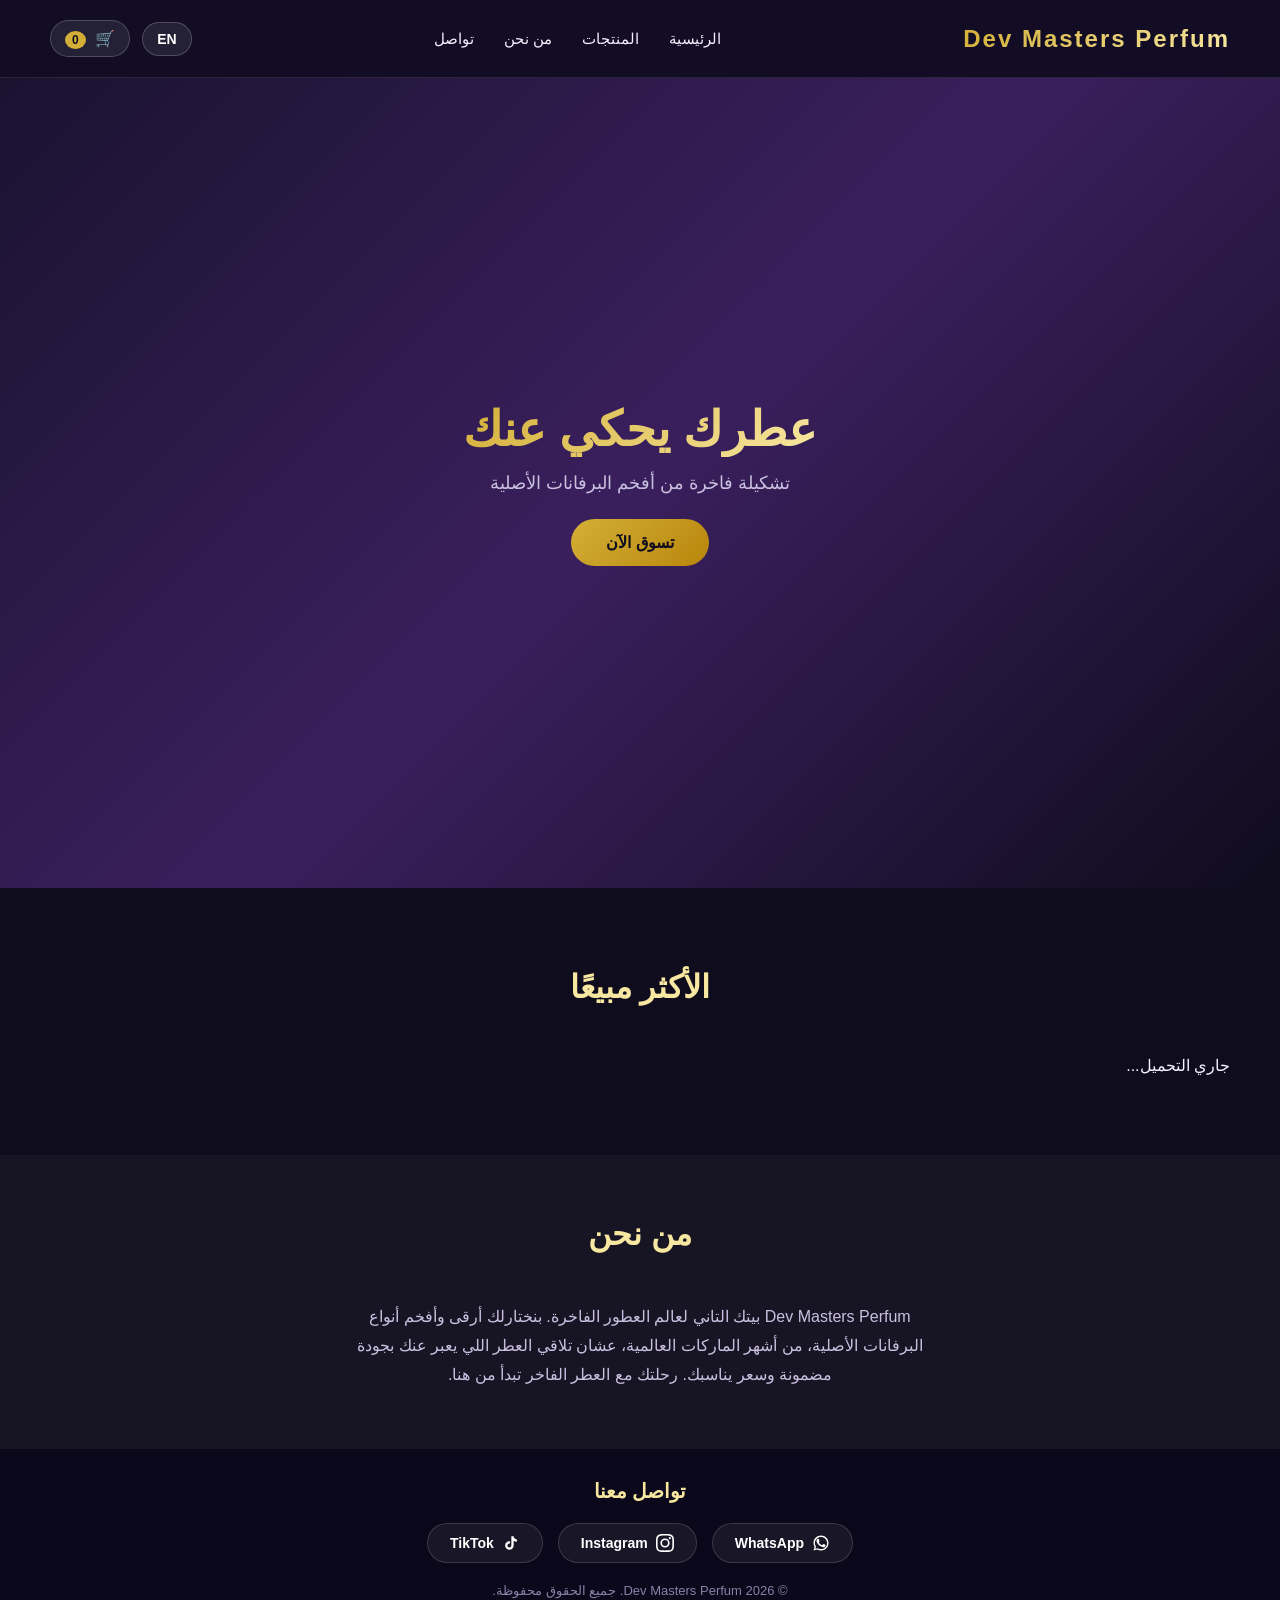
<file: index.html>
<!DOCTYPE html>
<html lang="ar" dir="rtl" id="htmlRoot">
<head>
  <meta charset="UTF-8">
    <meta name="viewport" content="width=device-width, initial-scale=1.0">

  <title>Dev Masters Store</title>
  <link rel="stylesheet" href="style.css">
</head>
<body>

  <header class="navbar">
    <div class="logo">Dev Masters Perfum</div>
    <nav class="nav-links">
      <a href="index.html" data-ar="الرئيسية" data-en="Home">الرئيسية</a>
      <a href="products.html" data-ar="المنتجات" data-en="Products">المنتجات</a>
      <a href="#about" data-ar="من نحن" data-en="About">من نحن</a>
      <a href="#contact" data-ar="تواصل" data-en="Contact">تواصل</a>
    </nav>
    <div class="nav-actions">
      <button class="lang-btn" id="langBtn">EN</button>
      <button class="cart-btn" id="cartBtn">
        🛒 <span class="cart-count" id="cartCount">0</span>
      </button>
    </div>
  </header>

  <section class="hero" id="home">
    <div class="hero-content">
      <h1 data-ar="عطرك يحكي عنك" data-en="Your Scent Speaks For You">عطرك يحكي عنك</h1>
      <p data-ar="تشكيلة فاخرة من أفخم البرفانات الأصلية" data-en="A luxury collection of the finest original perfumes">تشكيلة فاخرة من أفخم البرفانات الأصلية</p>
      <a href="products.html" class="btn-primary" data-ar="تسوق الآن" data-en="Shop Now">تسوق الآن</a>
    </div>
  </section>

  <section class="products" id="trending">
    <h2 class="section-title" data-ar="الأكثر مبيعًا" data-en="Trending Now">الأكثر مبيعًا</h2>
    <div class="products-grid" id="trendingGrid"></div>
  </section>

  <section class="about" id="about">
  <h2 class="section-title" data-ar="من نحن" data-en="About Us">من نحن</h2>
  <p data-ar="Dev Masters Perfum بيتك التاني لعالم العطور الفاخرة. بنختارلك أرقى وأفخم أنواع البرفانات الأصلية، من أشهر الماركات العالمية، عشان تلاقي العطر اللي يعبر عنك بجودة مضمونة وسعر يناسبك. رحلتك مع العطر الفاخر تبدأ من هنا." data-en="Dev Masters Perfum is your gateway to the world of luxury fragrances. We handpick the finest original perfumes from the world's most renowned brands, so you can find the scent that truly represents you — guaranteed quality, prices that make sense. Your journey with luxury fragrance starts here.">Dev Masters Perfum بيتك التاني لعالم العطور الفاخرة. بنختارلك أرقى وأفخم أنواع البرفانات الأصلية، من أشهر الماركات العالمية، عشان تلاقي العطر اللي يعبر عنك بجودة مضمونة وسعر يناسبك. رحلتك مع العطر الفاخر تبدأ من هنا.</p>
</section>

  <footer id="contact">
  <h3 class="footer-title" data-ar="تواصل معنا" data-en="Get in Touch">تواصل معنا</h3>
  <div class="social-links">
  <a href="https://wa.me/201015263209" target="_blank" class="social-link whatsapp">
    <svg viewBox="0 0 24 24" width="18" height="18" fill="currentColor"><path d="M17.472 14.382c-.297-.149-1.758-.867-2.03-.967-.273-.099-.471-.148-.67.15-.197.297-.767.966-.94 1.164-.173.198-.347.223-.644.075-.297-.15-1.255-.463-2.39-1.475-.883-.788-1.48-1.761-1.653-2.059-.173-.297-.018-.458.13-.606.134-.133.298-.347.446-.52.149-.174.198-.298.298-.497.099-.198.05-.371-.025-.52-.075-.149-.669-1.612-.916-2.207-.242-.579-.487-.5-.669-.51-.173-.008-.371-.01-.57-.01-.198 0-.52.074-.792.372-.272.297-1.04 1.016-1.04 2.479 0 1.462 1.065 2.875 1.213 3.074.148.198 2.095 3.2 5.076 4.487.71.306 1.263.489 1.694.626.712.226 1.36.194 1.872.118.571-.085 1.758-.719 2.006-1.413.248-.694.248-1.289.173-1.413-.074-.124-.272-.198-.57-.347z"/><path d="M12.001 2C6.478 2 2 6.477 2 12c0 1.888.525 3.657 1.437 5.163L2 22l4.955-1.418A9.947 9.947 0 0012.001 22C17.523 22 22 17.523 22 12S17.523 2 12.001 2zm0 18.15a8.13 8.13 0 01-4.148-1.135l-.297-.176-3.096.885.897-2.995-.194-.308A8.139 8.139 0 013.85 12c0-4.494 3.657-8.15 8.151-8.15 4.493 0 8.15 3.656 8.15 8.15 0 4.494-3.657 8.15-8.15 8.15z"/></svg>
    <span>WhatsApp</span>
  </a>
  <a href="https://instagram.com/dev_masters_66" target="_blank" class="social-link instagram">
    <svg viewBox="0 0 24 24" width="18" height="18" fill="currentColor"><path d="M12 2.163c3.204 0 3.584.012 4.85.07 3.252.148 4.771 1.691 4.919 4.919.058 1.265.069 1.645.069 4.849 0 3.205-.012 3.584-.069 4.849-.149 3.225-1.664 4.771-4.919 4.919-1.266.058-1.644.07-4.85.07-3.204 0-3.584-.012-4.849-.07-3.26-.149-4.771-1.699-4.919-4.92-.058-1.265-.07-1.644-.07-4.849 0-3.204.013-3.583.07-4.849.149-3.227 1.664-4.771 4.919-4.919 1.266-.057 1.645-.069 4.849-.069zM12 0C8.741 0 8.332.014 7.052.072 2.695.272.273 2.69.073 7.052.014 8.332 0 8.741 0 12c0 3.259.014 3.668.072 4.948.2 4.358 2.618 6.78 6.98 6.98C8.332 23.986 8.741 24 12 24c3.259 0 3.668-.014 4.948-.072 4.354-.2 6.782-2.618 6.979-6.98.059-1.28.073-1.689.073-4.948 0-3.259-.014-3.668-.072-4.948-.196-4.354-2.617-6.78-6.979-6.98C15.668.014 15.259 0 12 0zm0 5.838a6.162 6.162 0 100 12.324 6.162 6.162 0 000-12.324zM12 16a4 4 0 110-8 4 4 0 010 8zm6.406-11.845a1.44 1.44 0 100 2.881 1.44 1.44 0 000-2.881z"/></svg>
    <span>Instagram</span>
  </a>
  <a href="https://tiktok.com/@dev.masters" target="_blank" class="social-link tiktok">
    <svg viewBox="0 0 24 24" width="18" height="18" fill="currentColor"><path d="M16.6 5.82s.51.5 0 0A4.278 4.278 0 0115.54 3h-3.09v12.4a2.592 2.592 0 01-2.59 2.5c-1.42 0-2.6-1.16-2.6-2.6 0-1.72 1.66-3.01 3.37-2.48V9.66c-3.45-.46-6.47 2.22-6.47 5.64 0 3.33 2.76 5.7 5.69 5.7 3.14 0 5.69-2.55 5.69-5.7V9.01a7.35 7.35 0 004.3 1.38V7.3s-1.88.09-3.24-1.48z"/></svg>
    <span>TikTok</span>
  </a>
</div>
  <p class="copyright" data-ar="© 2026 Dev Masters Perfum. جميع الحقوق محفوظة." data-en="© 2026 Dev Masters Perfum. All rights reserved.">© 2026 Dev Masters Perfum. جميع الحقوق محفوظة.</p>
</footer>

  <div class="cart-overlay" id="cartOverlay"></div>
  <aside class="cart-drawer" id="cartDrawer">
    <div class="cart-header">
      <h3 data-ar="سلة المشتريات" data-en="Shopping Cart">سلة المشتريات</h3>
      <button class="close-cart" id="closeCart">✕</button>
    </div>
    <div class="cart-items" id="cartItems">
      <p class="empty-cart" data-ar="السلة فارغة" data-en="Cart is empty">السلة فارغة</p>
    </div>
    <div class="cart-footer">
      <div class="cart-total">
        <span data-ar="الإجمالي:" data-en="Total:">الإجمالي:</span>
        <span id="cartTotal">0 ج.م</span>
      </div>
      <button class="checkout-btn" data-ar="إتمام الشراء" data-en="Checkout">إتمام الشراء</button>
    </div>
  </aside>

  <div class="modal-overlay" id="checkoutOverlay"></div>
  <div class="checkout-modal" id="checkoutModal">
    <div class="modal-header">
      <h3 data-ar="إتمام الطلب" data-en="Complete Order">إتمام الطلب</h3>
      <button class="close-modal" id="closeCheckout">✕</button>
    </div>
    <form id="checkoutForm" class="checkout-form">
      <label data-ar="الاسم" data-en="Name">الاسم</label>
      <input type="text" id="custName" required>

      <label data-ar="رقم التليفون" data-en="Phone Number">رقم التليفون</label>
      <input type="tel" id="custPhone" required>

      <label data-ar="طريقة الاستلام" data-en="Delivery Method">طريقة الاستلام</label>
      <div class="radio-group">
        <label><input type="radio" name="deliveryMethod" value="delivery" checked> <span data-ar="توصيل (+30 ج.م)" data-en="Delivery (+30 EGP)">توصيل (+30 ج.م)</span></label>
        <label><input type="radio" name="deliveryMethod" value="pickup"> <span data-ar="استلام من المحل (مجانًا)" data-en="Pickup from store (Free)">استلام من المحل (مجانًا)</span></label>
      </div>

      <div id="addressField">
        <label data-ar="العنوان" data-en="Address">العنوان</label>
        <input type="text" id="custAddress" required>
      </div>

      <label data-ar="طريقة الدفع" data-en="Payment Method">طريقة الدفع</label>
      <div class="radio-group">
        <label><input type="radio" name="paymentMethod" value="cash" checked> <span data-ar="دفع نقدي" data-en="Cash">دفع نقدي</span></label>
        <label><input type="radio" name="paymentMethod" value="wallet"> <span data-ar="محفظة إلكترونية" data-en="E-Wallet">محفظة إلكترونية</span></label>
      </div>

      <div class="modal-total">
        <span data-ar="الإجمالي:" data-en="Total:">الإجمالي:</span>
        <span id="modalTotal">0 ج.م</span>
      </div>

      <button type="submit" class="btn-primary" data-ar="تأكيد الطلب" data-en="Confirm Order">تأكيد الطلب</button>
    </form>
  </div>

  <script src="store.js"></script>
  <script src="script.js"></script>
</body>
</html>
</file>
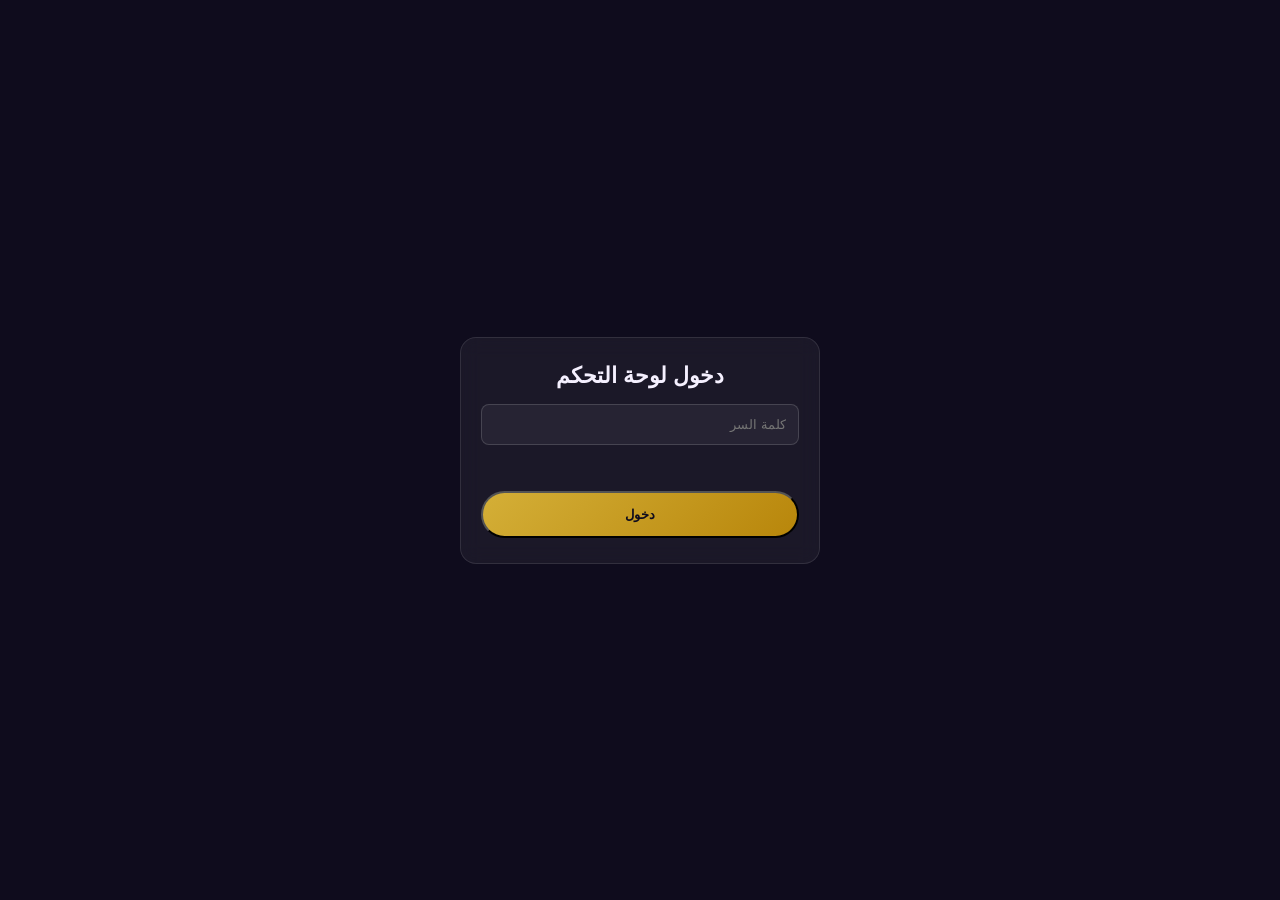
<file: admin.html>
<!DOCTYPE html>
<html lang="ar" dir="rtl">
<head>
  <meta charset="UTF-8">
    <meta name="viewport" content="width=device-width, initial-scale=1.0">

  <title>لوحة تحكم المحل</title>
  <link rel="stylesheet" href="style.css">
</head>
<body>

  <div class="admin-page">

    <div class="login-screen" id="loginScreen">
      <form id="loginForm" class="login-form">
        <h2>دخول لوحة التحكم</h2>
        <input type="password" id="adminPassword" placeholder="كلمة السر" required>
        <p class="login-error" id="loginError"></p>
        <button type="submit" class="btn-primary">دخول</button>
      </form>
    </div>

    <div class="dashboard hidden" id="dashboard">
      <header class="admin-header">
        <h2>لوحة تحكم المحل</h2>
        <div class="admin-tabs">
          <button class="admin-tab active" data-tab="ordersSection">الطلبات</button>
          <button class="admin-tab" data-tab="productsSection">المنتجات</button>
        </div>
      </header>

      <section class="admin-section" id="ordersSection">
        <h3>صندوق الطلبات</h3>
        <div id="ordersList"></div>
      </section>

      <section class="admin-section hidden" id="productsSection">
        <h3>المنتجات الحالية</h3>
        <div id="adminProductsList" class="admin-products-list"></div>

        <h3>إضافة منتج جديد</h3>
        <form id="addProductForm" class="add-product-form">
          <input type="text" id="newNameAr" placeholder="اسم المنتج (عربي)" required>
          <input type="text" id="newNameEn" placeholder="اسم المنتج (إنجليزي)" required>
          <input type="number" id="newPrice" placeholder="السعر" required>
          <select id="newCategory">
            <option value="men">رجالي</option>
            <option value="women">حريمي</option>
            <option value="unisex">يونيسكس</option>
          </select>
          <input type="text" id="newImage" placeholder="مسار الصورة (images/perfume7.jpg)">
          <label class="checkbox-label"><input type="checkbox" id="newTrending"> منتج رائج (يظهر بالرئيسية)</label>
          <button type="submit" class="btn-primary">إضافة المنتج</button>
        </form>
      </section>
    </div>

  </div>

  <script src="store.js"></script>
  <script src="admin.js"></script>
</body>
</html>
</file>
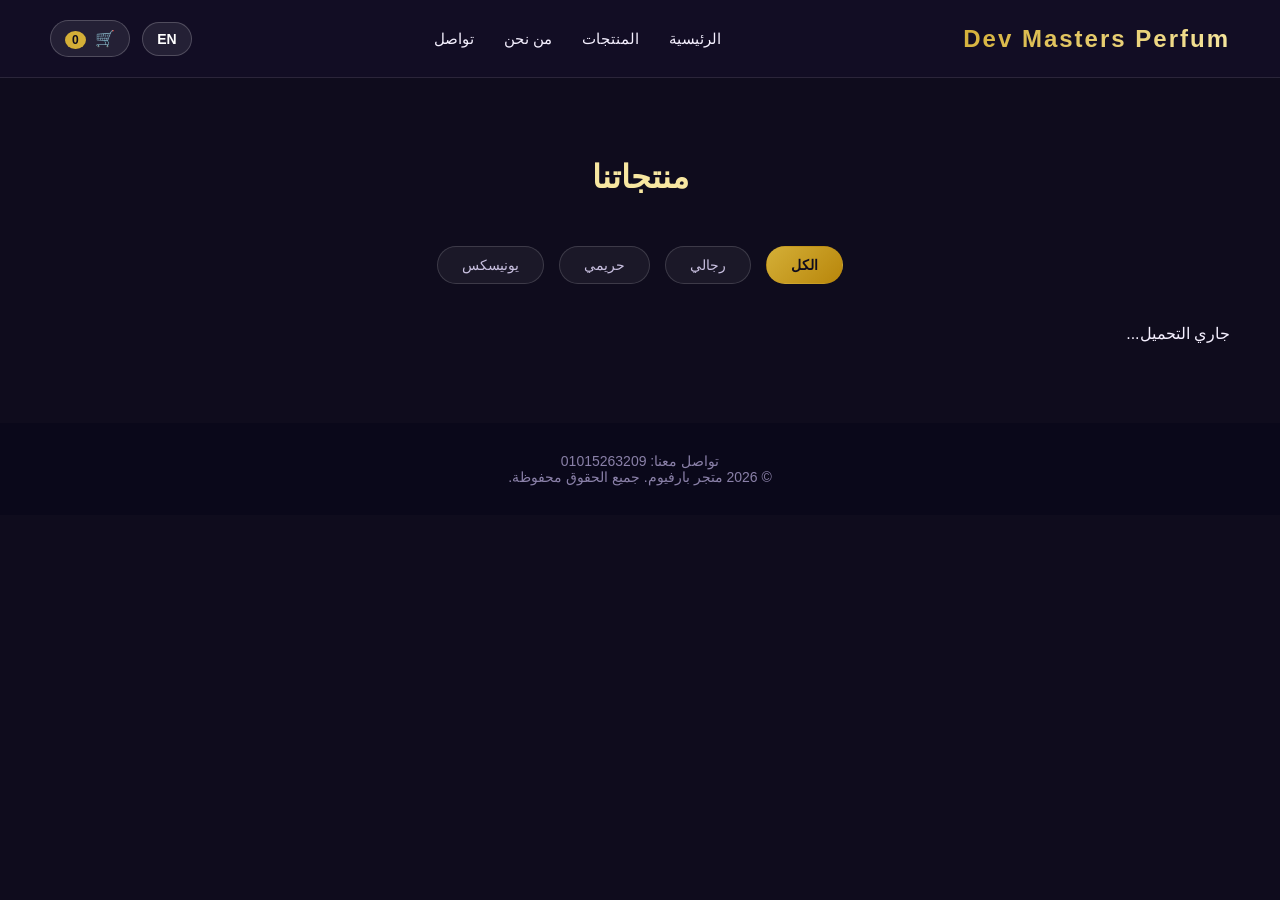
<file: products.html>
<!DOCTYPE html>
<html lang="ar" dir="rtl" id="htmlRoot">
<head>
  <meta charset="UTF-8">
    <meta name="viewport" content="width=device-width, initial-scale=1.0">

  <title>Dev Masters  Store - المنتجات</title>
  <link rel="stylesheet" href="style.css">
</head>
<body>

  <header class="navbar">
    <div class="logo">Dev Masters Perfum</div>
    <nav class="nav-links">
      <a href="index.html" data-ar="الرئيسية" data-en="Home">الرئيسية</a>
      <a href="products.html" data-ar="المنتجات" data-en="Products">المنتجات</a>
      <a href="index.html#about" data-ar="من نحن" data-en="About">من نحن</a>
      <a href="index.html#contact" data-ar="تواصل" data-en="Contact">تواصل</a>
    </nav>
    <div class="nav-actions">
      <button class="lang-btn" id="langBtn">EN</button>
      <button class="cart-btn" id="cartBtn">
        🛒 <span class="cart-count" id="cartCount">0</span>
      </button>
    </div>
  </header>

  <section class="products-page">
    <h2 class="section-title" data-ar="منتجاتنا" data-en="Our Products">منتجاتنا</h2>

    <div class="filter-bar">
      <button class="filter-btn active" data-filter="all" data-ar="الكل" data-en="All">الكل</button>
      <button class="filter-btn" data-filter="men" data-ar="رجالي" data-en="Men">رجالي</button>
      <button class="filter-btn" data-filter="women" data-ar="حريمي" data-en="Women">حريمي</button>
      <button class="filter-btn" data-filter="unisex" data-ar="يونيسكس" data-en="Unisex">يونيسكس</button>
    </div>

    <div class="products-grid" id="productsGrid"></div>
  </section>

  <footer id="contact">
    <p data-ar="تواصل معنا: 01015263209" data-en="Contact us: 01015263209">تواصل معنا: 01015263209</p>
    <p data-ar="© 2026 متجر بارفيوم. جميع الحقوق محفوظة." data-en="© 2026 Dev Masters Perfum Store. All rights reserved.">© 2026 متجر بارفيوم. جميع الحقوق محفوظة.</p>
  </footer>

  <div class="cart-overlay" id="cartOverlay"></div>
  <aside class="cart-drawer" id="cartDrawer">
    <div class="cart-header">
      <h3 data-ar="سلة المشتريات" data-en="Shopping Cart">سلة المشتريات</h3>
      <button class="close-cart" id="closeCart">✕</button>
    </div>
    <div class="cart-items" id="cartItems">
      <p class="empty-cart" data-ar="السلة فارغة" data-en="Cart is empty">السلة فارغة</p>
    </div>
    <div class="cart-footer">
      <div class="cart-total">
        <span data-ar="الإجمالي:" data-en="Total:">الإجمالي:</span>
        <span id="cartTotal">0 ج.م</span>
      </div>
      <button class="checkout-btn" data-ar="إتمام الشراء" data-en="Checkout">إتمام الشراء</button>
    </div>
  </aside>

  <div class="modal-overlay" id="checkoutOverlay"></div>
  <div class="checkout-modal" id="checkoutModal">
    <div class="modal-header">
      <h3 data-ar="إتمام الطلب" data-en="Complete Order">إتمام الطلب</h3>
      <button class="close-modal" id="closeCheckout">✕</button>
    </div>
    <form id="checkoutForm" class="checkout-form">
      <label data-ar="الاسم" data-en="Name">الاسم</label>
      <input type="text" id="custName" required>

      <label data-ar="رقم التليفون" data-en="Phone Number">رقم التليفون</label>
      <input type="tel" id="custPhone" required>

      <label data-ar="طريقة الاستلام" data-en="Delivery Method">طريقة الاستلام</label>
      <div class="radio-group">
        <label><input type="radio" name="deliveryMethod" value="delivery" checked> <span data-ar="توصيل (+30 ج.م)" data-en="Delivery (+30 EGP)">توصيل (+30 ج.م)</span></label>
        <label><input type="radio" name="deliveryMethod" value="pickup"> <span data-ar="استلام من المحل (مجانًا)" data-en="Pickup from store (Free)">استلام من المحل (مجانًا)</span></label>
      </div>

      <div id="addressField">
        <label data-ar="العنوان" data-en="Address">العنوان</label>
        <input type="text" id="custAddress" required>
      </div>

      <label data-ar="طريقة الدفع" data-en="Payment Method">طريقة الدفع</label>
      <div class="radio-group">
        <label><input type="radio" name="paymentMethod" value="cash" checked> <span data-ar="دفع نقدي" data-en="Cash">دفع نقدي</span></label>
        <label><input type="radio" name="paymentMethod" value="wallet"> <span data-ar="محفظة إلكترونية" data-en="E-Wallet">محفظة إلكترونية</span></label>
      </div>

      <div class="modal-total">
        <span data-ar="الإجمالي:" data-en="Total:">الإجمالي:</span>
        <span id="modalTotal">0 ج.م</span>
      </div>

      <button type="submit" class="btn-primary" data-ar="تأكيد الطلب" data-en="Confirm Order">تأكيد الطلب</button>
    </form>
  </div>

  <script src="store.js"></script>
  <script src="script.js"></script>
</body>
</html>
</file>
<file: style.css>
* {
  margin: 0;
  padding: 0;
  box-sizing: border-box;
  font-family: 'Segoe UI', Tahoma, sans-serif;
}



body {
  background: #0f0c1d;
  color: #f5f0ff;
}

/* Navbar */
.navbar {
  display: flex;
  justify-content: space-between;
  align-items: center;
  padding: 20px 50px;
  background: rgba(20, 15, 40, 0.7);
  backdrop-filter: blur(10px);
  position: sticky;
  top: 0;
  z-index: 100;
  border-bottom: 1px solid rgba(255,255,255,0.1);
}

.logo {
  font-size: 24px;
  font-weight: bold;
  letter-spacing: 2px;
  background: linear-gradient(135deg, #d4af37, #f7e7a1);
  -webkit-background-clip: text;
  -webkit-text-fill-color: transparent;
}

.nav-links {
  display: flex;
  gap: 30px;
}

.nav-links a {
  color: #f5f0ff;
  text-decoration: none;
  font-size: 15px;
  transition: color 0.3s;
}

.nav-links a:hover {
  color: #d4af37;
}

.nav-actions {
  display: flex;
  align-items: center;
  gap: 12px;
}

.lang-btn {
  background: rgba(255,255,255,0.08);
  border: 1px solid rgba(255,255,255,0.2);
  color: #fff;
  padding: 8px 14px;
  border-radius: 30px;
  cursor: pointer;
  font-size: 14px;
  font-weight: bold;
  transition: background 0.3s;
}

.lang-btn:hover {
  background: rgba(212, 175, 55, 0.2);
}

.cart-btn {
  background: rgba(255,255,255,0.08);
  border: 1px solid rgba(255,255,255,0.2);
  color: #fff;
  padding: 8px 14px;
  border-radius: 30px;
  cursor: pointer;
  font-size: 16px;
  position: relative;
}

.cart-count {
  background: #d4af37;
  color: #0f0c1d;
  border-radius: 50%;
  padding: 2px 7px;
  font-size: 12px;
  font-weight: bold;
  margin-right: 5px;
}

/* Hero */
.hero {
  height: 90vh;
  display: flex;
  align-items: center;
  justify-content: center;
  text-align: center;
  background: linear-gradient(135deg, #1a1330, #3a1f5d, #0f0c1d);
}

.hero-content h1 {
  font-size: 48px;
  margin-bottom: 15px;
  background: linear-gradient(135deg, #d4af37, #f7e7a1);
  -webkit-background-clip: text;
  -webkit-text-fill-color: transparent;
}

.hero-content p {
  font-size: 18px;
  color: #c9c0e0;
  margin-bottom: 25px;
}

.btn-primary {
  display: inline-block;
  padding: 14px 35px;
  background: linear-gradient(135deg, #d4af37, #b8860b);
  color: #0f0c1d;
  text-decoration: none;
  border-radius: 30px;
  font-weight: bold;
  transition: transform 0.3s;
}

.btn-primary:hover {
  transform: translateY(-3px);
}

/* Products (shared: homepage trending + products page) */
.products,
.products-page {
  padding: 80px 50px;
}

.section-title {
  text-align: center;
  font-size: 32px;
  margin-bottom: 50px;
  color: #f7e7a1;
}

.products-grid {
  display: grid;
  grid-template-columns: repeat(auto-fit, minmax(250px, 1fr));
  gap: 30px;
}

.product-card {
  background: rgba(255,255,255,0.05);
  border: 1px solid rgba(255,255,255,0.1);
  border-radius: 16px;
  padding: 20px;
  text-align: center;
  backdrop-filter: blur(8px);
  transition: transform 0.3s, box-shadow 0.3s;
}

.product-card.hidden {
  display: none;
}

.product-card:hover {
  transform: translateY(-8px);
  box-shadow: 0 15px 30px rgba(212, 175, 55, 0.2);
}

.product-card img {
  width: 100%;
  height: 220px;
  object-fit: cover;
  border-radius: 10px;
  margin-bottom: 15px;
}

.product-card h3 {
  margin-bottom: 8px;
  font-size: 18px;
}

.price {
  color: #d4af37;
  font-weight: bold;
  margin-bottom: 15px;
}

.add-to-cart {
  width: 100%;
  padding: 10px;
  background: linear-gradient(135deg, #d4af37, #b8860b);
  border: none;
  border-radius: 8px;
  color: #0f0c1d;
  font-weight: bold;
  cursor: pointer;
  transition: opacity 0.3s;
}

.add-to-cart:hover {
  opacity: 0.85;
}

/* Filter bar */
.filter-bar {
  display: flex;
  justify-content: center;
  gap: 15px;
  margin-bottom: 40px;
  flex-wrap: wrap;
}

.filter-btn {
  background: rgba(255,255,255,0.05);
  border: 1px solid rgba(255,255,255,0.15);
  color: #c9c0e0;
  padding: 10px 24px;
  border-radius: 30px;
  cursor: pointer;
  font-size: 14px;
  transition: all 0.3s;
}

.filter-btn:hover {
  border-color: #d4af37;
  color: #d4af37;
}

.filter-btn.active {
  background: linear-gradient(135deg, #d4af37, #b8860b);
  color: #0f0c1d;
  font-weight: bold;
  border-color: transparent;
}

/* About */
.about {
  padding: 60px 50px;
  text-align: center;
  background: rgba(255,255,255,0.03);
}

.about p {
  max-width: 600px;
  margin: 0 auto;
  color: #c9c0e0;
  line-height: 1.8;
}

/* Footer */
footer {
  text-align: center;
  padding: 30px;
  background: #0a081a;
  color: #8a80a8;
  font-size: 14px;
}

/* Cart Drawer */
.cart-overlay {
  position: fixed;
  inset: 0;
  background: rgba(0,0,0,0.5);
  backdrop-filter: blur(3px);
  opacity: 0;
  visibility: hidden;
  transition: opacity 0.3s;
  z-index: 200;
}

.cart-overlay.active {
  opacity: 1;
  visibility: visible;
}

.cart-drawer {
  position: fixed;
  top: 0;
  right: -400px;
  width: 380px;
  max-width: 90vw;
  height: 100vh;
  background: rgba(20, 15, 40, 0.9);
  backdrop-filter: blur(15px);
  border-left: 1px solid rgba(255,255,255,0.1);
  z-index: 300;
  transition: right 0.4s ease;
  display: flex;
  flex-direction: column;
}

.cart-drawer.active {
  right: 0;
}

.cart-header {
  display: flex;
  justify-content: space-between;
  align-items: center;
  padding: 20px;
  border-bottom: 1px solid rgba(255,255,255,0.1);
}

.close-cart {
  background: none;
  border: none;
  color: #fff;
  font-size: 20px;
  cursor: pointer;
}

.cart-items {
  flex: 1;
  overflow-y: auto;
  padding: 20px;
}

.empty-cart {
  color: #8a80a8;
  text-align: center;
  margin-top: 40px;
}

.cart-item {
  display: flex;
  justify-content: space-between;
  align-items: center;
  padding: 12px 0;
  border-bottom: 1px solid rgba(255,255,255,0.08);
}

.cart-item-info h4 {
  font-size: 15px;
  margin-bottom: 4px;
}

.cart-item-info span {
  color: #d4af37;
  font-size: 14px;
}

.remove-item {
  background: none;
  border: none;
  color: #ff6b6b;
  cursor: pointer;
  font-size: 16px;
}

.cart-footer {
  padding: 20px;
  border-top: 1px solid rgba(255,255,255,0.1);
}

.cart-total {
  display: flex;
  justify-content: space-between;
  margin-bottom: 15px;
  font-size: 17px;
  font-weight: bold;
}

.checkout-btn {
  width: 100%;
  padding: 14px;
  background: linear-gradient(135deg, #d4af37, #b8860b);
  border: none;
  border-radius: 8px;
  color: #0f0c1d;
  font-weight: bold;
  cursor: pointer;
}
.hidden { display: none !important; }

/* Checkout Modal */
.modal-overlay {
  position: fixed;
  inset: 0;
  background: rgba(0,0,0,0.6);
  backdrop-filter: blur(3px);
  opacity: 0;
  visibility: hidden;
  transition: opacity 0.3s;
  z-index: 400;
}
.modal-overlay.active { opacity: 1; visibility: visible; }

.checkout-modal {
  position: fixed;
  top: 50%;
  left: 50%;
  transform: translate(-50%, -50%) scale(0.95);
  width: 420px;
  max-width: 90vw;
  max-height: 85vh;
  overflow-y: auto;
  background: rgba(20,15,40,0.95);
  backdrop-filter: blur(15px);
  border: 1px solid rgba(255,255,255,0.1);
  border-radius: 16px;
  z-index: 500;
  opacity: 0;
  visibility: hidden;
  transition: opacity 0.3s, transform 0.3s;
}
.checkout-modal.active {
  opacity: 1;
  visibility: visible;
  transform: translate(-50%, -50%) scale(1);
}

.modal-header {
  display: flex;
  justify-content: space-between;
  align-items: center;
  padding: 20px;
  border-bottom: 1px solid rgba(255,255,255,0.1);
}

.close-modal {
  background: none;
  border: none;
  color: #fff;
  font-size: 20px;
  cursor: pointer;
}

.checkout-form {
  padding: 20px;
  display: flex;
  flex-direction: column;
  gap: 12px;
}

.checkout-form label {
  font-size: 14px;
  color: #c9c0e0;
}

.checkout-form input[type="text"],
.checkout-form input[type="tel"] {
  padding: 10px 12px;
  border-radius: 8px;
  border: 1px solid rgba(255,255,255,0.15);
  background: rgba(255,255,255,0.05);
  color: #fff;
  font-size: 14px;
}

.radio-group {
  display: flex;
  flex-direction: column;
  gap: 8px;
}

.radio-group label {
  display: flex;
  align-items: center;
  gap: 8px;
  color: #f5f0ff;
  font-size: 14px;
  cursor: pointer;
}

.modal-total {
  display: flex;
  justify-content: space-between;
  font-size: 17px;
  font-weight: bold;
  padding-top: 10px;
  border-top: 1px solid rgba(255,255,255,0.1);
}

/* Admin page */
.admin-page {
  min-height: 100vh;
  display: flex;
  align-items: center;
  justify-content: center;
  padding: 20px;
}

.login-screen { width: 100%; display: flex; justify-content: center; }

.login-form {
  background: rgba(255,255,255,0.05);
  border: 1px solid rgba(255,255,255,0.1);
  backdrop-filter: blur(10px);
  padding: 40px;
  border-radius: 16px;
  width: 340px;
  max-width: 90vw;
  display: flex;
  flex-direction: column;
  gap: 15px;
  text-align: center;
}

.login-form input {
  padding: 12px;
  border-radius: 8px;
  border: 1px solid rgba(255,255,255,0.15);
  background: rgba(255,255,255,0.05);
  color: #fff;
}

.login-error { color: #ff6b6b; font-size: 13px; min-height: 16px; }

.dashboard { width: 100%; max-width: 900px; }

.admin-header {
  display: flex;
  justify-content: space-between;
  align-items: center;
  flex-wrap: wrap;
  gap: 15px;
  margin-bottom: 30px;
}

.admin-tabs { display: flex; gap: 10px; }

.admin-tab {
  background: rgba(255,255,255,0.05);
  border: 1px solid rgba(255,255,255,0.15);
  color: #c9c0e0;
  padding: 10px 20px;
  border-radius: 30px;
  cursor: pointer;
}

.admin-tab.active {
  background: linear-gradient(135deg, #d4af37, #b8860b);
  color: #0f0c1d;
  font-weight: bold;
  border-color: transparent;
}

.admin-section h3 { margin: 20px 0 15px; color: #f7e7a1; }

.empty-state { color: #8a80a8; text-align: center; padding: 30px; }

.order-card {
  background: rgba(255,255,255,0.05);
  border: 1px solid rgba(255,255,255,0.1);
  border-radius: 12px;
  padding: 15px 20px;
  margin-bottom: 15px;
}

.order-header {
  display: flex;
  justify-content: space-between;
  margin-bottom: 8px;
  font-size: 14px;
  color: #c9c0e0;
}

.order-items { list-style: none; margin: 10px 0; font-size: 14px; color: #c9c0e0; }

.order-total { font-weight: bold; color: #d4af37; margin-top: 8px; }

.admin-products-list { display: flex; flex-direction: column; gap: 12px; margin-bottom: 30px; }

.admin-product-row {
  display: flex;
  align-items: center;
  gap: 15px;
  background: rgba(255,255,255,0.05);
  border: 1px solid rgba(255,255,255,0.1);
  border-radius: 10px;
  padding: 10px 15px;
}

.admin-product-row img { width: 50px; height: 50px; object-fit: cover; border-radius: 8px; }

.admin-product-info { flex: 1; display: flex; flex-direction: column; }

.admin-product-info span { font-size: 13px; color: #8a80a8; }

.delete-btn {
  background: rgba(255,107,107,0.15);
  border: 1px solid #ff6b6b;
  color: #ff6b6b;
  padding: 8px 16px;
  border-radius: 8px;
  cursor: pointer;
}

.add-product-form {
  display: flex;
  flex-direction: column;
  gap: 12px;
  background: rgba(255,255,255,0.05);
  border: 1px solid rgba(255,255,255,0.1);
  border-radius: 12px;
  padding: 20px;
}

.add-product-form input,
.add-product-form select {
  padding: 10px 12px;
  border-radius: 8px;
  border: 1px solid rgba(255,255,255,0.15);
  background: rgba(20,15,40,0.6);
  color: #fff;
}

.checkbox-label { display: flex; align-items: center; gap: 8px; color: #c9c0e0; font-size: 14px; }
.status-badge {
  display: inline-block;
  padding: 4px 12px;
  border-radius: 20px;
  font-size: 12px;
  font-weight: bold;
  margin-bottom: 10px;
  
}

.status-pending {
  background: rgba(255, 193, 7, 0.15);
  color: #ffc107;
  border: 1px solid #ffc107;
}

.status-completed {
  background: rgba(76, 175, 80, 0.15);
  color: #4caf50;
  border: 1px solid #4caf50;
}

.order-completed {
  opacity: 0.7;
}

.toggle-status-btn {
  margin-top: 12px;
  width: 100%;
  padding: 10px;
  background: rgba(255,255,255,0.08);
  border: 1px solid rgba(255,255,255,0.2);
  color: #fff;
  border-radius: 8px;
  cursor: pointer;
  font-size: 13px;
}

.toggle-status-btn:hover {
  border-color: #d4af37;
  color: #d4af37;
}

.order-filter-btn {
  background: rgba(255,255,255,0.05);
  border: 1px solid rgba(255,255,255,0.15);
  color: #c9c0e0;
  padding: 8px 18px;
  border-radius: 30px;
  cursor: pointer;
  font-size: 13px;
}

.order-filter-btn.active {
  background: linear-gradient(135deg, #d4af37, #b8860b);
  color: #0f0c1d;
  font-weight: bold;
  border-color: transparent;
}
/* =========================================================
   RESPONSIVE DESIGN - MOBILE & TABLET
   ========================================================= */

/* ---------- Tablets ---------- */
/* =========================================================
   RESPONSIVE DESIGN
   ========================================================= */

html {
  width: 100%;
  max-width: 100%;
  -webkit-text-size-adjust: 100%;
  text-size-adjust: 100%;
}

body {
  width: 100%;
  max-width: 100%;
  min-width: 0;
  overflow-x: hidden;
}


/* =========================================================
   TABLET
   ========================================================= */

@media (max-width: 900px) {

  .navbar {
    padding: 18px 25px;
  }

  .nav-links {
    gap: 20px;
  }

  .nav-links a {
    font-size: 15px;
  }

  .hero {
    height: 75vh;
    min-height: 550px;
    padding: 30px;
  }

  .hero-content h1 {
    font-size: 44px;
  }

  .hero-content p {
    font-size: 18px;
  }

  .products,
  .products-page {
    padding: 70px 30px;
  }

  .products-grid {
    grid-template-columns: repeat(2, minmax(0, 1fr));
    gap: 22px;
  }

  .about {
    padding: 65px 30px;
  }

  .admin-page {
    padding: 25px;
  }
}


/* =========================================================
   MOBILE
   ========================================================= */

@media (max-width: 600px) {

  /* ---------- Navbar ---------- */

  .navbar {
    width: 100%;
    padding: 15px 16px;
    display: flex;
    flex-wrap: wrap;
    gap: 14px;
  }

  .logo {
    font-size: 23px;
  }

  .nav-actions {
    gap: 8px;
  }

  .lang-btn,
  .cart-btn {
    padding: 9px 12px;
    font-size: 14px;
  }

  .nav-links {
    order: 3;
    width: 100%;
    display: flex;
    justify-content: center;
    align-items: center;
    gap: 18px;
    flex-wrap: wrap;
  }

  .nav-links a {
    font-size: 15px;
    white-space: nowrap;
  }


  /* ---------- Hero ---------- */

  .hero {
    width: 100%;
    height: 72vh;
    min-height: 500px;
    padding: 30px 20px;
  }

  .hero-content {
    width: 100%;
    max-width: 500px;
  }

  .hero-content h1 {
    font-size: 36px;
    line-height: 1.35;
    margin-bottom: 16px;
  }

  .hero-content p {
    font-size: 17px;
    line-height: 1.8;
    margin-bottom: 25px;
  }

  .btn-primary {
    padding: 13px 28px;
    font-size: 15px;
  }


  /* ---------- Products ---------- */

  .products,
  .products-page {
    width: 100%;
    padding: 55px 16px;
  }

  .section-title {
    font-size: 29px;
    line-height: 1.4;
    margin-bottom: 30px;
  }

  .products-grid {
    width: 100%;
    grid-template-columns: 1fr;
    gap: 20px;
  }

  .product-card {
    width: 100%;
    min-width: 0;
    padding: 18px;
  }

  .product-card img {
    width: 100%;
    height: 250px;
    object-fit: cover;
  }

  .product-card h3 {
    font-size: 19px;
  }

  .price {
    font-size: 16px;
  }

  .add-to-cart {
    padding: 12px;
    font-size: 15px;
  }


  /* ---------- Filters ---------- */

  .filter-bar {
    width: 100%;
    gap: 9px;
    margin-bottom: 30px;
  }

  .filter-btn {
    padding: 10px 16px;
    font-size: 14px;
  }


  /* ---------- About ---------- */

  .about {
    width: 100%;
    padding: 55px 20px;
  }

  .about p {
    width: 100%;
    max-width: 600px;
    font-size: 16px;
    line-height: 1.9;
  }


  /* ---------- Footer ---------- */

  footer {
    padding: 30px 18px;
  }

  footer p {
    font-size: 14px;
    line-height: 1.8;
  }


  /* =========================================================
     CART
     ========================================================= */

  .cart-drawer {
    width: 100%;
    max-width: 100%;
    right: -100%;
  }

  .cart-drawer.active {
    right: 0;
  }

  .cart-header {
    padding: 18px;
  }

  .cart-header h3 {
    font-size: 19px;
  }

  .cart-items {
    padding: 18px;
  }

  .cart-item-info h4 {
    font-size: 16px;
  }

  .cart-item-info span {
    font-size: 14px;
  }

  .cart-footer {
    padding: 18px;
  }

  .cart-total {
    font-size: 16px;
  }

  .checkout-btn {
    padding: 14px;
    font-size: 15px;
  }


  /* =========================================================
     CHECKOUT
     ========================================================= */

  .checkout-modal {
    width: calc(100% - 24px);
    max-width: 500px;
    max-height: 90vh;
    overflow-y: auto;
  }

  .modal-header {
    padding: 18px;
  }

  .modal-header h3 {
    font-size: 20px;
  }

  .checkout-form {
    padding: 18px;
    gap: 11px;
  }

  .checkout-form label {
    font-size: 15px;
  }

  .checkout-form input[type="text"],
  .checkout-form input[type="tel"] {
    width: 100%;
    min-height: 44px;
    font-size: 16px;
  }

  .radio-group label {
    font-size: 15px;
    line-height: 1.6;
  }

  .modal-total {
    font-size: 17px;
  }


  /* =========================================================
     ADMIN
     ========================================================= */

  .admin-page {
    width: 100%;
    min-height: 100vh;
    padding: 15px;
  }

  .login-form {
    width: 100%;
    max-width: 380px;
    padding: 28px 20px;
  }

  .login-form h2 {
    font-size: 23px;
  }

  .login-form input {
    width: 100%;
    min-height: 44px;
    font-size: 16px;
  }

  .login-form .btn-primary {
    width: 100%;
  }

  .dashboard {
    width: 100%;
    max-width: 100%;
  }

  .admin-header {
    width: 100%;
    flex-direction: column;
    align-items: stretch;
    gap: 15px;
  }

  .admin-header h2 {
    font-size: 23px;
    text-align: center;
  }

  .admin-tabs {
    width: 100%;
    display: flex;
  }

  .admin-tab {
    flex: 1;
    padding: 11px 8px;
    font-size: 14px;
  }

  .admin-section {
    width: 100%;
    padding: 18px 14px;
  }

  .admin-section h3 {
    font-size: 20px;
  }

  .order-header {
    gap: 10px;
    flex-wrap: wrap;
    font-size: 14px;
  }

  .order-card {
    padding: 16px;
  }

  .order-card p,
  .order-items {
    font-size: 14px;
    line-height: 1.7;
  }

  .order-filter-btn {
    padding: 10px 15px;
    font-size: 14px;
  }

  .add-product-form {
    width: 100%;
  }

  .add-product-form input,
  .add-product-form select {
    width: 100%;
    min-height: 44px;
    font-size: 16px;
  }

  .admin-product-row {
    gap: 12px;
    padding: 10px;
  }

  .admin-product-row img {
    width: 48px;
    height: 48px;
    flex-shrink: 0;
  }

  .admin-product-info {
    min-width: 0;
  }

  .admin-product-info strong {
    font-size: 14px;
  }

  .admin-product-info span {
    font-size: 12px;
  }

  .delete-btn {
    padding: 8px 12px;
    flex-shrink: 0;
  }
}


/* =========================================================
   SMALL PHONES
   ========================================================= */

@media (max-width: 380px) {

  .navbar {
    padding: 13px 12px;
  }

  .logo {
    font-size: 21px;
  }

  .nav-links {
    gap: 13px;
  }

  .nav-links a {
    font-size: 14px;
  }

  .hero {
    min-height: 470px;
    padding: 25px 15px;
  }

  .hero-content h1 {
    font-size: 32px;
  }

  .hero-content p {
    font-size: 16px;
  }

  .products,
  .products-page {
    padding: 50px 13px;
  }

  .section-title {
    font-size: 27px;
  }

  .product-card img {
    height: 230px;
  }

  .about {
    padding: 50px 16px;
  }

  .about p {
    font-size: 15px;
  }

  .filter-btn {
    padding: 9px 13px;
    font-size: 13px;
  }
}

  /* =========================================================
     ADMIN / DASHBOARD
     ========================================================= */

  .admin-page {
    padding: 12px;
  }

  .login-screen {
    padding: 15px;
  }

  .login-form {
    width: 100%;
    max-width: 360px;
    box-sizing: border-box;
    padding: 25px 20px;
  }

  .login-form h2 {
    font-size: 22px;
  }

  .login-form input {
    width: 100%;
    box-sizing: border-box;
  }

  .login-form .btn-primary {
    width: 100%;
  }


  /* ADMIN HEADER */

  .admin-header {
    flex-direction: column;
    align-items: stretch;
    gap: 15px;
  }

  .admin-header h2 {
    font-size: 23px;
    text-align: center;
  }

  .admin-tabs {
    width: 100%;
    display: flex;
  }

  .admin-tab {
    flex: 1;
    padding: 11px 8px;
    font-size: 13px;
  }


  /* ADMIN SECTIONS */

  .admin-section {
    padding: 18px 14px;
    margin-top: 15px;
  }

  .admin-section h3 {
    font-size: 19px;
  }


  /* ORDER FILTER */

  .order-filter-btn {
    padding: 9px 13px;
    font-size: 13px;
  }


  /* ADD PRODUCT FORM */

  .add-product-form {
    display: flex;
    flex-direction: column;
    gap: 12px;
  }

  .add-product-form input,
  .add-product-form select,
  .add-product-form button {
    width: 100%;
    box-sizing: border-box;
  }

  .checkbox-label {
    font-size: 13px;
    line-height: 1.6;
    width: 50px;
    height: 50px;
  }


  /* ADMIN PRODUCTS */

  .admin-products-list {
    grid-template-columns: 1fr;
    gap: 15px;
  }
}


/* ---------- Very Small Phones ---------- */
@media (max-width: 380px) {

  .navbar {
    padding: 12px;
  }

  .nav-links {
    gap: 10px;
  }

  .nav-links a {
    font-size: 12px;
  }

  .hero-content h1 {
    font-size: 29px;
  }

  .hero-content p {
    font-size: 14px;
  }

  .section-title {
    font-size: 24px;
  }

  .filter-btn {
    padding: 8px 11px;
    font-size: 12px;
  }

  .admin-page {
    padding: 8px;
  }

  .admin-section {
    padding: 15px 10px;
  }
}
/* =========================================================
   RESPONSIVE DESIGN
   ========================================================= */

html {
  width: 100%;
  max-width: 100%;
  -webkit-text-size-adjust: 100%;
  text-size-adjust: 100%;
}

body {
  width: 100%;
  max-width: 100%;
  min-width: 0;
  overflow-x: hidden;
}


/* =========================================================
   TABLET
   ========================================================= */

@media (max-width: 900px) {

  .navbar {
    padding: 18px 25px;
  }

  .nav-links {
    gap: 20px;
  }

  .nav-links a {
    font-size: 15px;
  }

  .hero {
    height: 75vh;
    min-height: 550px;
    padding: 30px;
  }

  .hero-content h1 {
    font-size: 44px;
  }

  .hero-content p {
    font-size: 18px;
  }

  .products,
  .products-page {
    padding: 70px 30px;
  }

  .products-grid {
    grid-template-columns: repeat(2, minmax(0, 1fr));
    gap: 22px;
  }

  .about {
    padding: 65px 30px;
  }

  .admin-page {
    padding: 25px;
  }
}


/* =========================================================
   MOBILE
   ========================================================= */

@media (max-width: 600px) {

  /* ---------- Navbar ---------- */

  .navbar {
    width: 100%;
    padding: 15px 16px;
    display: flex;
    flex-wrap: wrap;
    gap: 14px;
  }

  .logo {
    font-size: 23px;
  }

  .nav-actions {
    gap: 8px;
  }

  .lang-btn,
  .cart-btn {
    padding: 9px 12px;
    font-size: 14px;
  }

  .nav-links {
    order: 3;
    width: 100%;
    display: flex;
    justify-content: center;
    align-items: center;
    gap: 18px;
    flex-wrap: wrap;
  }

  .nav-links a {
    font-size: 15px;
    white-space: nowrap;
  }


  /* ---------- Hero ---------- */

  .hero {
    width: 100%;
    height: 72vh;
    min-height: 500px;
    padding: 30px 20px;
  }

  .hero-content {
    width: 100%;
    max-width: 500px;
  }

  .hero-content h1 {
    font-size: 36px;
    line-height: 1.35;
    margin-bottom: 16px;
  }

  .hero-content p {
    font-size: 17px;
    line-height: 1.8;
    margin-bottom: 25px;
  }

  .btn-primary {
    padding: 13px 28px;
    font-size: 15px;
  }


  /* ---------- Products ---------- */

  .products,
  .products-page {
    width: 100%;
    padding: 55px 16px;
  }

  .section-title {
    font-size: 29px;
    line-height: 1.4;
    margin-bottom: 30px;
  }

  .products-grid {
    width: 100%;
    grid-template-columns: 1fr;
    gap: 20px;
  }

  .product-card {
    width: 100%;
    min-width: 0;
    padding: 18px;
  }

  .product-card img {
    width: 100%;
    height: 250px;
    object-fit: cover;
  }

  .product-card h3 {
    font-size: 19px;
  }

  .price {
    font-size: 16px;
  }

  .add-to-cart {
    padding: 12px;
    font-size: 15px;
  }


  /* ---------- Filters ---------- */

  .filter-bar {
    width: 100%;
    gap: 9px;
    margin-bottom: 30px;
  }

  .filter-btn {
    padding: 10px 16px;
    font-size: 14px;
  }


  /* ---------- About ---------- */

  .about {
    width: 100%;
    padding: 55px 20px;
  }

  .about p {
    width: 100%;
    max-width: 600px;
    font-size: 16px;
    line-height: 1.9;
  }


  /* ---------- Footer ---------- */

  footer {
    padding: 30px 18px;
  }

  footer p {
    font-size: 14px;
    line-height: 1.8;
  }


  /* =========================================================
     CART
     ========================================================= */

  .cart-drawer {
    width: 100%;
    max-width: 100%;
    right: -100%;
  }

  .cart-drawer.active {
    right: 0;
  }

  .cart-header {
    padding: 18px;
  }

  .cart-header h3 {
    font-size: 19px;
  }

  .cart-items {
    padding: 18px;
  }

  .cart-item-info h4 {
    font-size: 16px;
  }

  .cart-item-info span {
    font-size: 14px;
  }

  .cart-footer {
    padding: 18px;
  }

  .cart-total {
    font-size: 16px;
  }

  .checkout-btn {
    padding: 14px;
    font-size: 15px;
  }


  /* =========================================================
     CHECKOUT
     ========================================================= */

  .checkout-modal {
    width: calc(100% - 24px);
    max-width: 500px;
    max-height: 90vh;
    overflow-y: auto;
  }

  .modal-header {
    padding: 18px;
  }

  .modal-header h3 {
    font-size: 20px;
  }

  .checkout-form {
    padding: 18px;
    gap: 11px;
  }

  .checkout-form label {
    font-size: 15px;
  }

  .checkout-form input[type="text"],
  .checkout-form input[type="tel"] {
    width: 100%;
    min-height: 44px;
    font-size: 16px;
  }

  .radio-group label {
    font-size: 15px;
    line-height: 1.6;
  }

  .modal-total {
    font-size: 17px;
  }


  /* =========================================================
     ADMIN
     ========================================================= */

  .admin-page {
    width: 100%;
    min-height: 100vh;
    padding: 15px;
  }

  .login-form {
    width: 100%;
    max-width: 380px;
    padding: 28px 20px;
  }

  .login-form h2 {
    font-size: 23px;
  }

  .login-form input {
    width: 100%;
    min-height: 44px;
    font-size: 16px;
  }

  .login-form .btn-primary {
    width: 100%;
  }

  .dashboard {
    width: 100%;
    max-width: 100%;
  }

  .admin-header {
    width: 100%;
    flex-direction: column;
    align-items: stretch;
    gap: 15px;
  }

  .admin-header h2 {
    font-size: 23px;
    text-align: center;
  }

  .admin-tabs {
    width: 100%;
    display: flex;
  }

  .admin-tab {
    flex: 1;
    padding: 11px 8px;
    font-size: 14px;
  }

  .admin-section {
    width: 100%;
    padding: 18px 14px;
  }

  .admin-section h3 {
    font-size: 20px;
  }

  .order-header {
    gap: 10px;
    flex-wrap: wrap;
    font-size: 14px;
  }

  .order-card {
    padding: 16px;
  }

  .order-card p,
  .order-items {
    font-size: 14px;
    line-height: 1.7;
  }

  .order-filter-btn {
    padding: 10px 15px;
    font-size: 14px;
  }

  .add-product-form {
    width: 100%;
  }

  .add-product-form input,
  .add-product-form select {
    width: 100%;
    min-height: 44px;
    font-size: 16px;
  }

  .admin-product-row {
    gap: 12px;
    padding: 10px;
  }

  .admin-product-row img {
    width: 48px;
    height: 48px;
    flex-shrink: 0;
  }

  .admin-product-info {
    min-width: 0;
  }

  .admin-product-info strong {
    font-size: 14px;
  }

  .admin-product-info span {
    font-size: 12px;
  }

  .delete-btn {
    padding: 8px 12px;
    flex-shrink: 0;
  }
}


/* =========================================================
   SMALL PHONES
   ========================================================= */

@media (max-width: 380px) {

  .navbar {
    padding: 13px 12px;
  }

  .logo {
    font-size: 21px;
  }

  .nav-links {
    gap: 13px;
  }

  .nav-links a {
    font-size: 14px;
  }

  .hero {
    min-height: 470px;
    padding: 25px 15px;
  }

  .hero-content h1 {
    font-size: 32px;
  }

  .hero-content p {
    font-size: 16px;
  }

  .products,
  .products-page {
    padding: 50px 13px;
  }

  .section-title {
    font-size: 27px;
  }

  .product-card img {
    height: 230px;
  }

  .about {
    padding: 50px 16px;
  }

  .about p {
    font-size: 15px;
  }

  .filter-btn {
    padding: 9px 13px;
    font-size: 13px;
  }
}
.hidden-link{
    text-align: center;
    align-items: center;
    justify-content: center;
    display: flex;
    color:#0f0c1d;
    text-decoration: none;

}
.footer-title {
  color: #f7e7a1;
  font-size: 20px;
  margin-bottom: 20px;
}

.social-links {
  display: flex;
  justify-content: center;
  gap: 15px;
  flex-wrap: wrap;
  margin-bottom: 20px;
}

.social-link {
  display: flex;
  align-items: center;
  gap: 8px;
  padding: 10px 22px;
  border-radius: 30px;
  text-decoration: none;
  color: #fff;
  font-size: 14px;
  font-weight: bold;
  background: rgba(255,255,255,0.06);
  border: 1px solid rgba(255,255,255,0.15);
  transition: transform 0.3s, opacity 0.3s;
}

.social-link:hover {
  transform: translateY(-3px);
}

.social-link.whatsapp:hover { border-color: #25D366; color: #25D366; }
.social-link.instagram:hover { border-color: #d4af37; color: #d4af37; }
.social-link.tiktok:hover { border-color: #ff0050; color: #ff0050; }

.copyright {
  color: #8a80a8;
  font-size: 13px;
}
.social-link {
  display: flex;
  align-items: center;
  gap: 8px;
  padding: 10px 22px;
  border-radius: 30px;
  text-decoration: none;
  color: #fff;
  font-size: 14px;
  font-weight: bold;
  background: rgba(255,255,255,0.06);
  border: 1px solid rgba(255,255,255,0.15);
  transition: transform 0.3s, opacity 0.3s, color 0.3s, border-color 0.3s;
}

.social-link svg {
  flex-shrink: 0;
}
</file>
